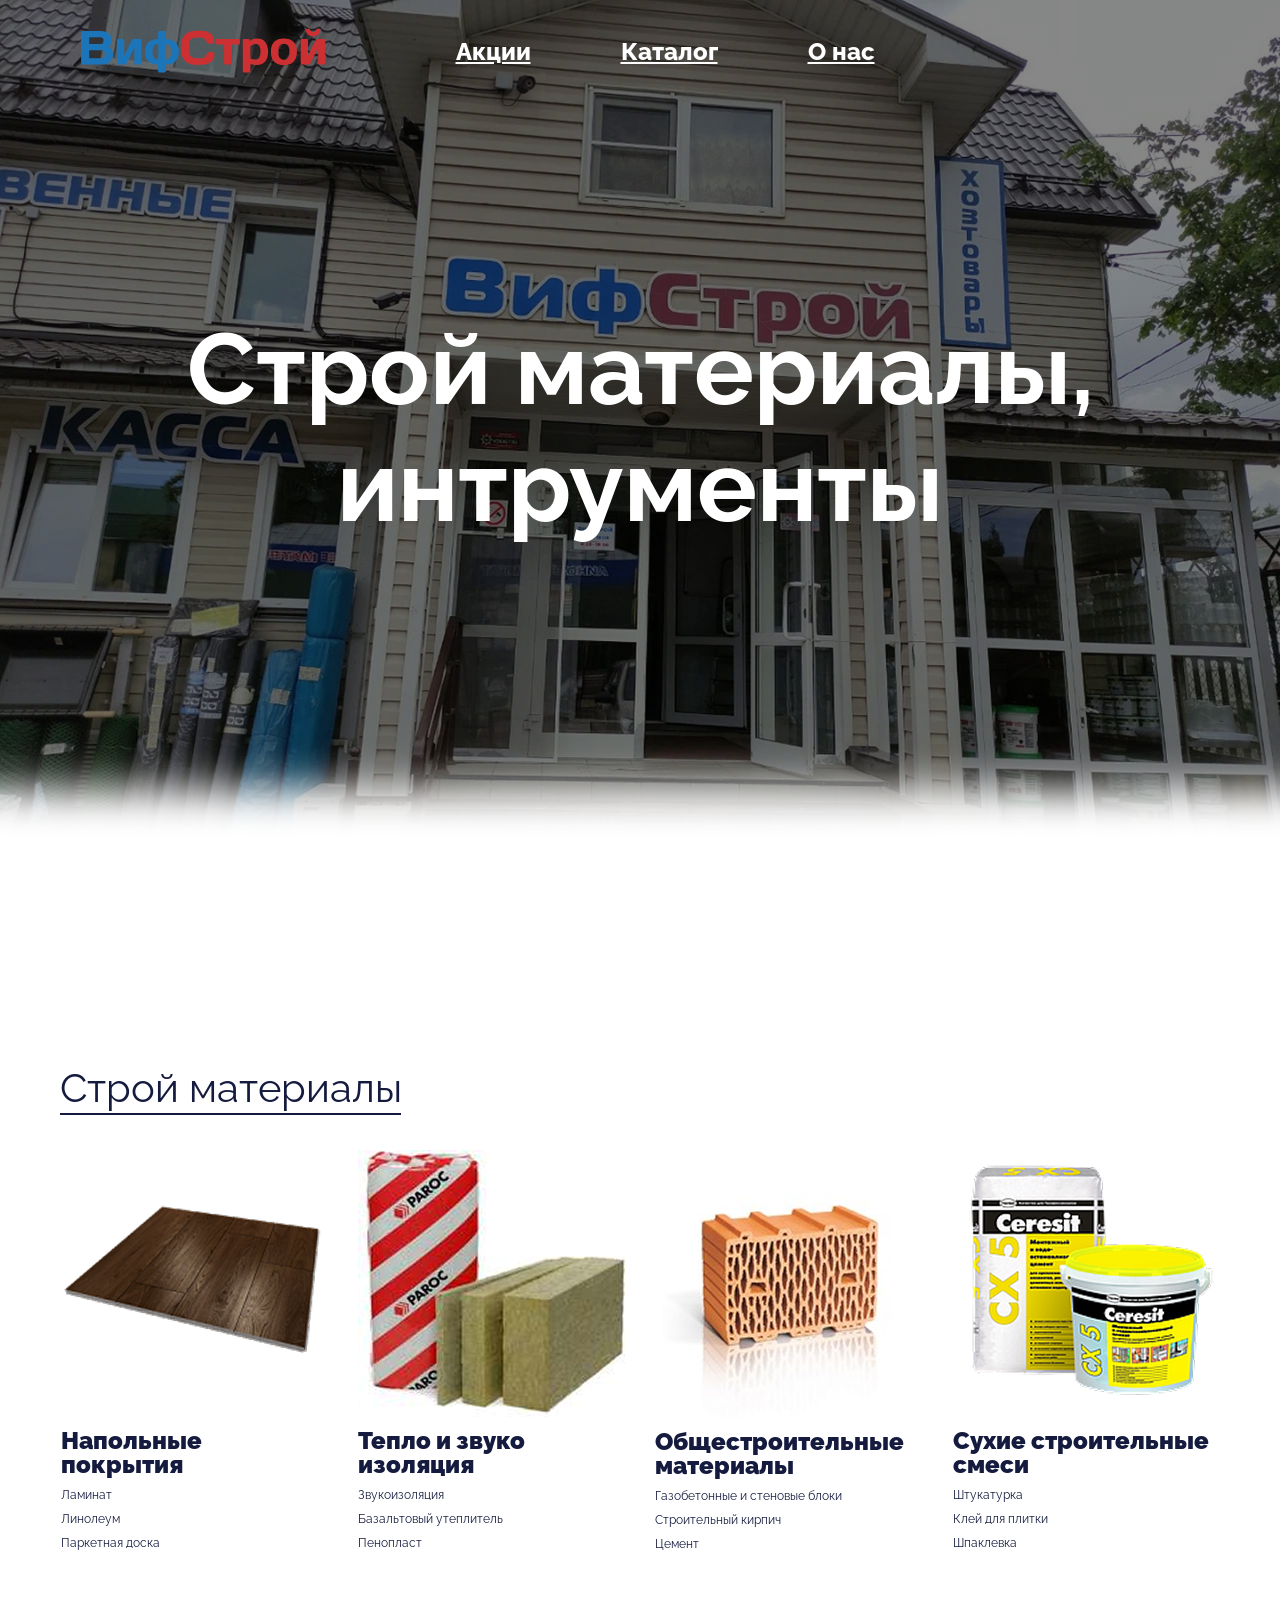
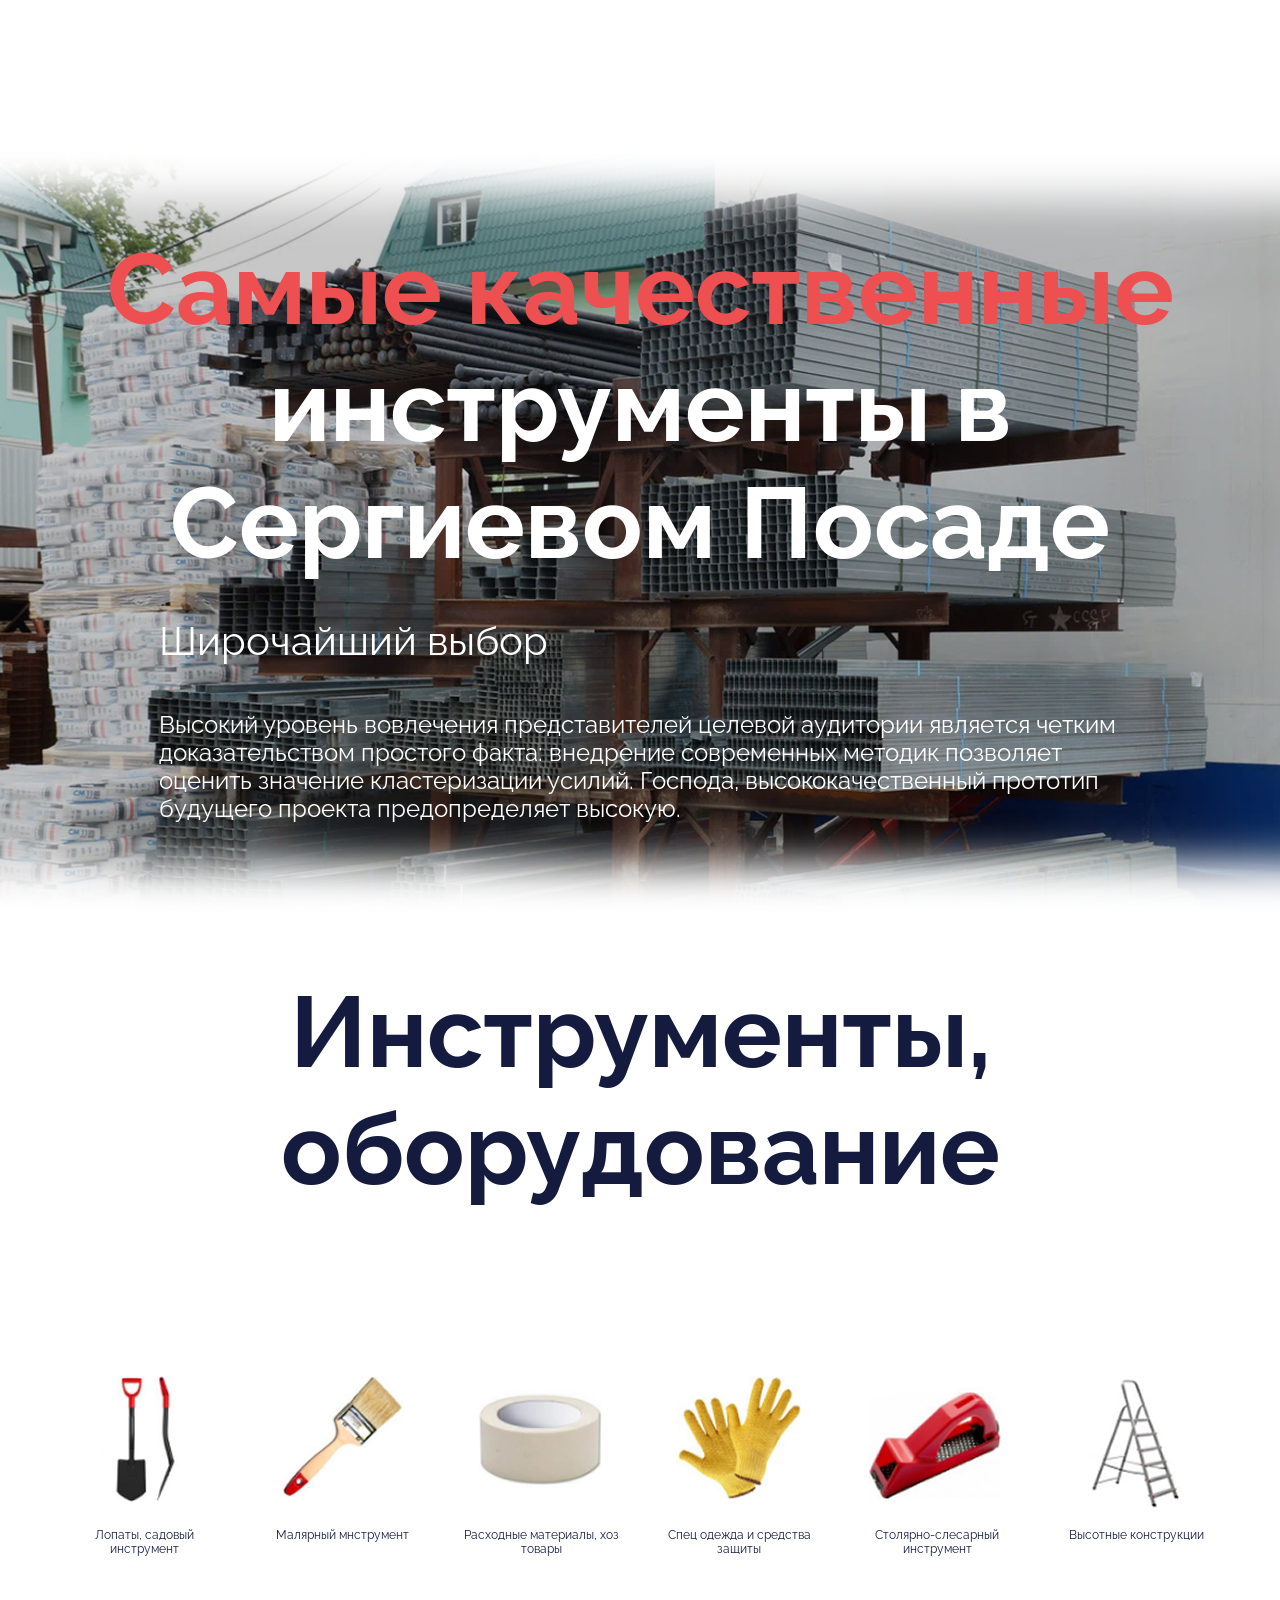
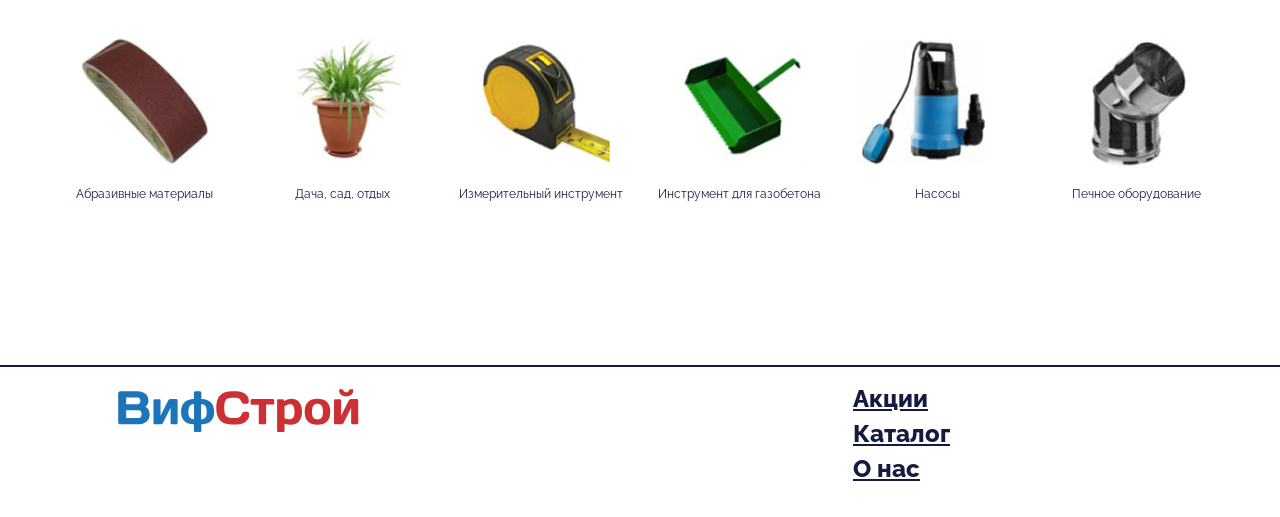
<file: index.html>
<!DOCTYPE html>
<html lang="ru">
<head>


    <meta charset="UTF-8">
    <meta name="viewport" content="width=device-width, initial-scale=1.0">


    <link rel="icon" href="./images/ico.ico" type="image/x-icon">

    <title>Главная "ВифСтрой"</title>


<!-- Google Fonts -->
    <link rel="preconnect" href="https://fonts.googleapis.com">
    <link rel="preconnect" href="https://fonts.gstatic.com" crossorigin>
    <link href="https://fonts.googleapis.com/css2?family=Raleway:ital,wght@0,100..900;1,100..900&display=swap" rel="stylesheet">


<!-- Стили -->
    <link rel="stylesheet" href="./styles/reset.css">
    <link rel="stylesheet" href="./styles/fonts.css">
    <link rel="stylesheet" href="./styles/style.css">


</head>
<body>


<!-- Главная -->
    <main>
        <header>
            <a href="./index.html" class="header_logo"><img src="./images/logo.svg" alt="LOGO" class="header_logo"></a>

            <nav>
                <a href="./promotion.html">Акции</a>
                <a href="./catalog.html">Каталог</a>
                <a href="#section_previem">О нас</a>
            </nav>
            <button class="menu"  popovertarget="menu_popover"><img src="./images/menu.svg" alt="MENU" class="menu_image"></button>

            <img src="./images/logo.svg" alt="LOGO" class="header_logo_0">

            <div id="menu_popover" popover>            
                <nav class="menu_nav">
                    <a href="./promotion.html" class="a_black">Акции</a>
                    <a href="./catalog.html" class="a_black">Каталог</a>
                    <a href="#section_previem" class="a_black">О нас</a>
                </nav>
            </div>

        </header>
        
        <h1>Строй материалы, интрументы</h1>

    </main>


<!-- Строй материалы -->
    <section class="section_main-cards">
        <div class="section_main-cards_content">

            <h2>Строй материалы</h2>
            <div class="line_1"></div>

            <div class="section_main-cards_content_container">

                <a class="main-card" href="./catalog.html">
                    <img src="./images/1.jpg" alt="IMAGE">
                    <p class="card_title">Напольные покрытия</p>
                    <p class="card_text">Ламинат</p>
                    <p class="card_text">Линолеум</p>
                    <p class="card_text">Паркетная доска</p>
                </a>

                <a class="main-card" href="./catalog.html">
                    <img src="./images/2.jpg" alt="IMAGE">
                    <p class="card_title">Тепло и звуко изоляция</p>
                    <p class="card_text">Звукоизоляция</p>
                    <p class="card_text">Базальтовый утеплитель</p>
                    <p class="card_text">Пенопласт</p>
                </a>

                <a class="main-card" href="./catalog.html">
                    <img src="./images/3.jpg" alt="IMAGE">
                    <p class="card_title">Общестроительные материалы</p>
                    <p class="card_text">Газобетонные и стеновые блоки</p>
                    <p class="card_text">Строительный кирпич</p>
                    <p class="card_text">Цемент</p>
                </a>

                <a class="main-card" href="./catalog.html">
                    <img src="./images/4.jpg" alt="IMAGE">
                    <p class="card_title">Сухие строительные смеси</p>
                    <p class="card_text">Штукатурка</p>
                    <p class="card_text">Клей для плитки</p>
                    <p class="card_text">Шпаклевка</p>
                </a>

            </div>
        </div>
    </section>


<!-- Самые качественные инструменты... -->
    <section class="section_previem" id="section_previem">

        <h3><span class="red_text">Самые качественные </span>инструменты в Сергиевом Посаде</h3>
        <p class="previem_title">Широчайший выбор</p>
        <p class="previem_text">Высокий уровень вовлечения представителей целевой аудитории является четким доказательством простого факта: внедрение современных методик позволяет оценить значение кластеризации усилий. Господа, высококачественный прототип будущего проекта предопределяет высокую.</p>

    </section>


<!-- Интрументы, оборудование -->
    <section class="section_instruments">
        <h3 class="section_instruments_title">Инструменты, оборудование</h3>

        <div class="section_instruments_cards-container">
            <a class="section_instruments_card">
                <img src="./images/1.1.jpg" alt="IMAGE">
                <p class="card_text_1">Лопаты, садовый инструмент</p>
            </a>

            <a class="section_instruments_card"  href="./catalog.html">
                <img src="./images/1.2.jpg" alt="IMAGE">
                <p class="card_text_1">Малярный мнструмент</p>
            </a>

            <a class="section_instruments_card"  href="./catalog.html">
                <img src="./images/1.3.jpg" alt="IMAGE">
                <p class="card_text_1">Расходные материалы, хоз товары</p>
            </a>

            <a class="section_instruments_card"  href="./catalog.html">
                <img src="./images/1.4.jpg" alt="IMAGE">
                <p class="card_text_1">Спец одежда и средства защиты</p>
            </a>

            <a class="section_instruments_card"  href="./catalog.html">
                <img src="./images/1.5.jpg" alt="IMAGE">
                <p class="card_text_1">Столярно-слесарный инструмент</p>
            </a>

            <a class="section_instruments_card"  href="./catalog.html">
                <img src="./images/1.6.jpg" alt="IMAGE">
                <p class="card_text_1">Высотные конструкции</p>
            </a>

            <a class="section_instruments_card"  href="./catalog.html">
                <img src="./images/1.7.jpg" alt="IMAGE">
                <p class="card_text_1">Абразивные материалы</p>
            </a>

            <a class="section_instruments_card"  href="./catalog.html">
                <img src="./images/1.8.jpg" alt="IMAGE">
                <p class="card_text_1">Дача, сад, отдых</p>
            </a>

            <a class="section_instruments_card"  href="./catalog.html">
                <img src="./images/1.9.jpg" alt="IMAGE">
                <p class="card_text_1">Измерительный инструмент</p>
            </a>

            <a class="section_instruments_card"  href="./catalog.html">
                <img src="./images/1.10.jpg" alt="IMAGE">
                <p class="card_text_1">Инструмент для газобетона</p>
            </a>

            <a class="section_instruments_card"  href="./catalog.html">
                <img src="./images/1.11.jpg" alt="IMAGE">
                <p class="card_text_1">Насосы</p>
            </a>

            <a class="section_instruments_card"  href="./catalog.html">
                <img src="./images/1.12.jpg" alt="IMAGE">
                <p class="card_text_1">Печное оборудование</p>
            </a>
        </div>
    </section>


<!-- Подвал -->
    <div class="line"></div>
    <footer>    
        <img src="./images/logo.svg" alt="LOGO" class="footer_logo" href="./index.html">

        <nav class="footer_nav">
            <a href="./promotion.html" class="a_black">Акции</a>
            <a href="./catalog.html" class="a_black">Каталог</a>
            <a href="#section_previem" class="a_black">О нас</a>
        </nav>
    </footer>


</body>
</html>
</file>
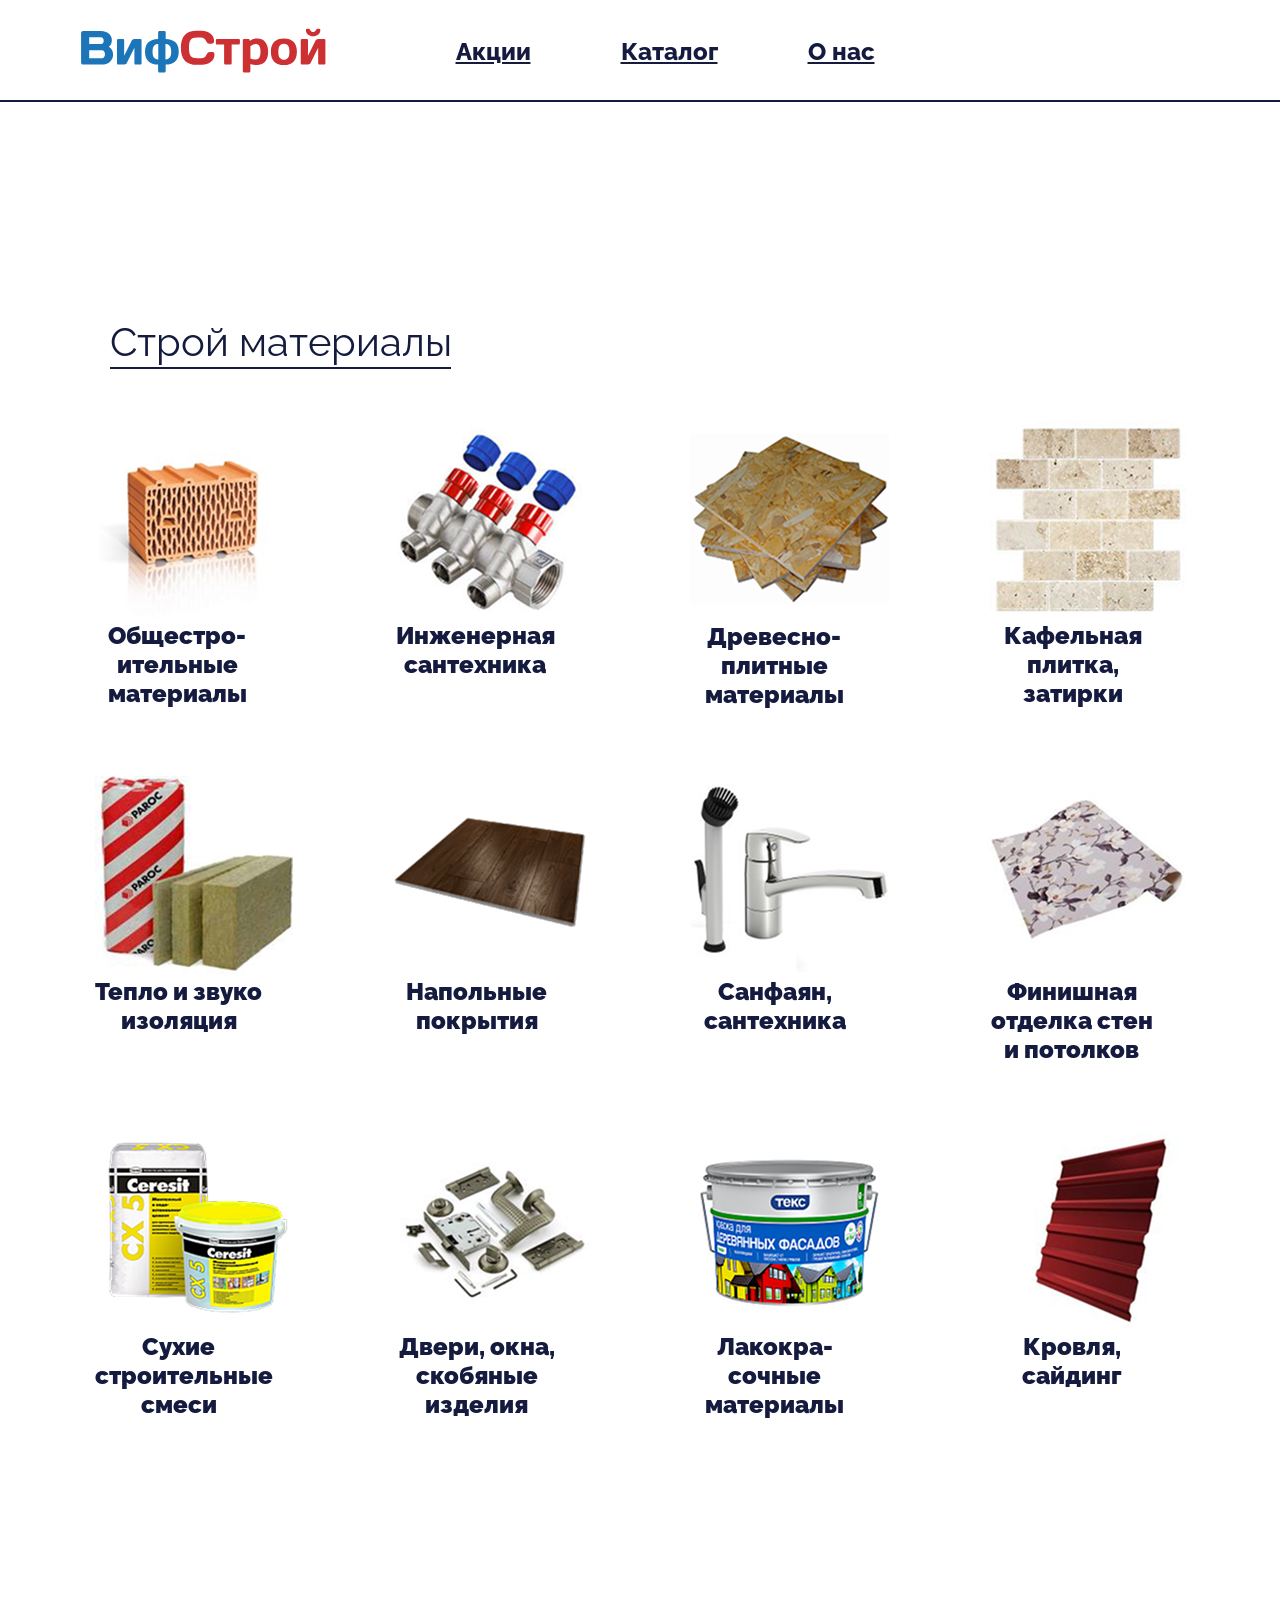
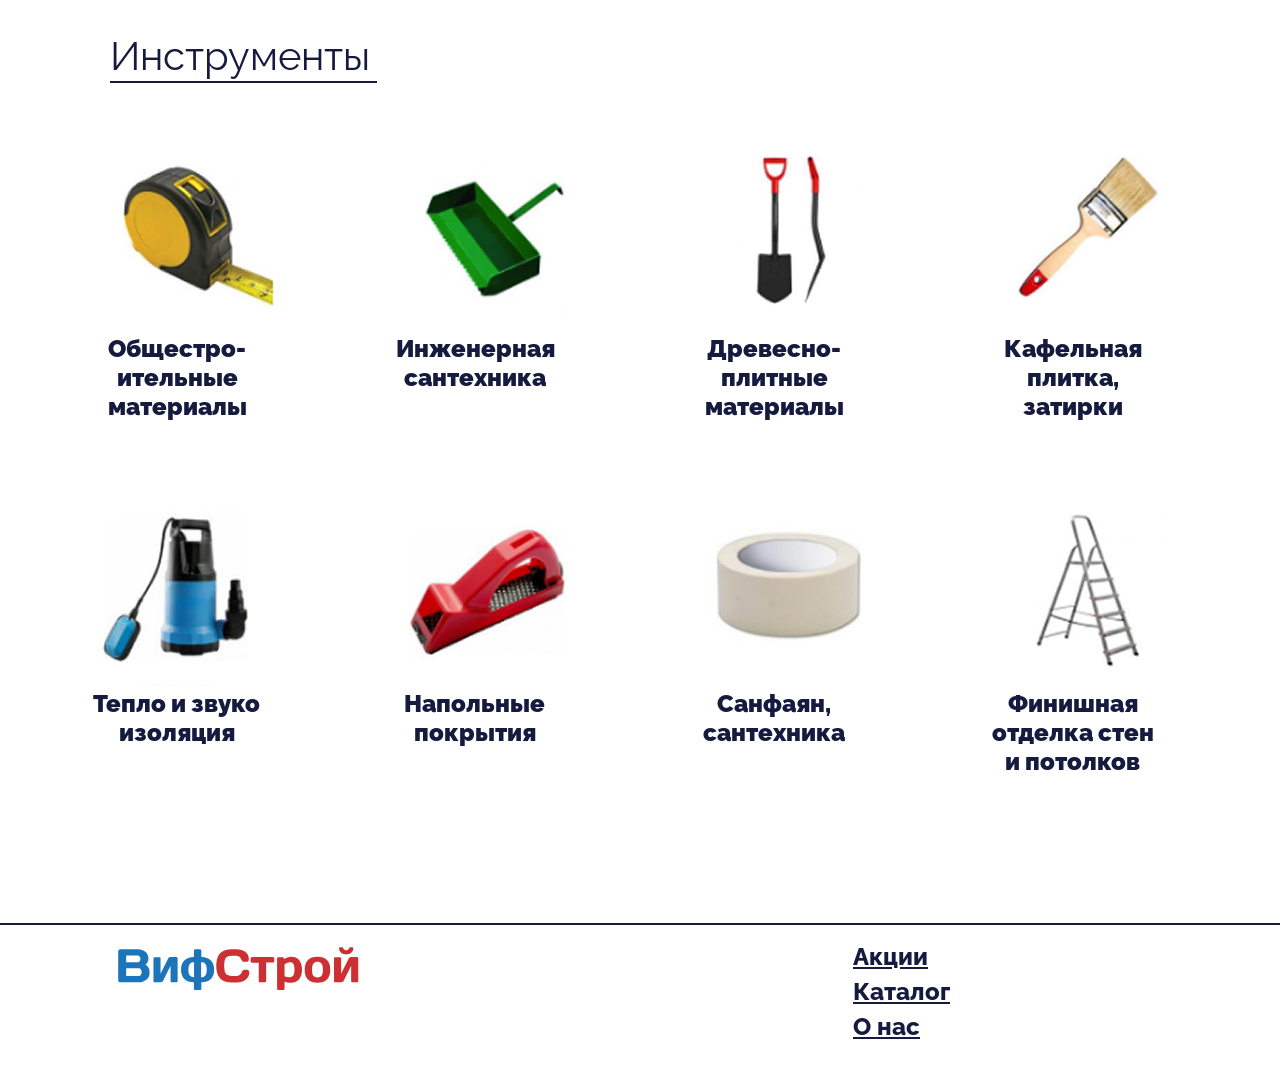
<file: catalog.html>
<!DOCTYPE html>
<html lang="ru">
<head>


    <meta charset="UTF-8">
    <meta name="viewport" content="width=device-width, initial-scale=1.0">


    <link rel="icon" href="./images/ico.ico" type="image/x-icon">

    <title>Католог "ВифСтрой"</title>


<!-- Google Fonts -->
    <link rel="preconnect" href="https://fonts.googleapis.com">
    <link rel="preconnect" href="https://fonts.gstatic.com" crossorigin>
    <link href="https://fonts.googleapis.com/css2?family=Raleway:ital,wght@0,100..900;1,100..900&display=swap" rel="stylesheet">


<!-- Стили -->
    <link rel="stylesheet" href="./styles/reset.css">
    <link rel="stylesheet" href="./styles/fonts.css">
    <link rel="stylesheet" href="./styles/style.css">


</head>
<body>


<!-- Шапка -->
    <header>
        <a href="./index.html" class="header_logo"><img src="./images/logo.svg" alt="LOGO" class="header_logo"></a>

        <nav>
            <a href="./promotion.html" class="a_black">Акции</a>
            <a href="./catalog.html" class="a_black">Каталог</a>
            <a href="./index.html#section_previem" class="a_black">О нас</a>
        </nav>
        <button class="menu"  popovertarget="menu_popover"><img src="./images/menu_black.svg" alt="MENU" class="menu_image"></button>

        <img src="./images/logo.svg" alt="LOGO" class="header_logo_0">
        
        <div id="menu_popover" popover>            
            <nav class="menu_nav">
                <a href="./promotion.html" class="a_black">Акции</a>
                <a href="./catalog.html" class="a_black">Каталог</a>
                <a href="./index.html#section_previem" class="a_black">О нас</a>
            </nav>
        </div>


    </header>
    <div class="line_header"></div> 

<!-- Строй материалы -->
    <section class="section_materials_cards">
        <div class="section_materials_cards-container">
            <h2>Строй материалы</h2>
            <div class="line_1"></div>

            <div class="section_materials_cards-container_content">

                <button class="section_materials_card" popovertarget="catalog_popover">
                    <img src="./images/2.1.jpg" alt="IMAGE">
                    <p class="section_materials_card_title">Общестро- ительные материалы</p>
                </button>

                <button class="section_materials_card"  popovertarget="catalog_popover">
                    <img src="./images/2.2.jpg" alt="IMAGE">
                    <p class="section_materials_card_title">Инженерная сантехника</p>
                </button>

                <button class="section_materials_card"  popovertarget="catalog_popover">
                    <img src="./images/2.3.jpg" alt="IMAGE">
                    <p class="section_materials_card_title">Древесно- плитные материалы</p>
                </button>

                <button class="section_materials_card"  popovertarget="catalog_popover">
                    <img src="./images/2.4.jpg" alt="IMAGE">
                    <p class="section_materials_card_title">Кафельная плитка, затирки</p>
                </button>

                <button class="section_materials_card"  popovertarget="catalog_popover">
                    <img src="./images/2.5.jpg" alt="IMAGE">
                    <p class="section_materials_card_title">Тепло и звуко изоляция</p>
                </button>

                <button class="section_materials_card"  popovertarget="catalog_popover">
                    <img src="./images/2.6.jpg" alt="IMAGE">
                    <p class="section_materials_card_title">Напольные покрытия</p>
                </button>

                <button class="section_materials_card"  popovertarget="catalog_popover">
                    <img src="./images/2.7.jpg" alt="IMAGE">
                    <p class="section_materials_card_title">Санфаян, сантехника</p>
                </button>

                <button class="section_materials_card"  popovertarget="catalog_popover">
                    <img src="./images/2.8.jpg" alt="IMAGE">
                    <p class="section_materials_card_title">Финишная отделка стен и потолков</p>
                </button>

                <button class="section_materials_card"  popovertarget="catalog_popover">
                    <img src="./images/2.9.jpg" alt="IMAGE">
                    <p class="section_materials_card_title">Сухие строительные смеси</p>
                </button>

                <button class="section_materials_card"  popovertarget="catalog_popover">
                    <img src="./images/2.10.jpg" alt="IMAGE">
                    <p class="section_materials_card_title">Двери, окна, скобяные изделия</p>
                </button>

                <button class="section_materials_card"  popovertarget="catalog_popover">
                    <img src="./images/2.11.jpg" alt="IMAGE">
                    <p class="section_materials_card_title">Лакокра- сочные материалы</p>
                </button>

                <button class="section_materials_card"  popovertarget="catalog_popover">
                    <img src="./images/2.12.jpg" alt="IMAGE">
                    <p class="section_materials_card_title">Кровля, сайдинг</p>
                </button>

                <div id="catalog_popover" popover>
                    <div class="catalog_popover_content">

                        <div class="catalog_popover_content_card">
                            <img src="./images/pop_image1.jpg" alt="IMAGE">
                            <p class="catalog_popover_content_card_title">Газобетонные и стеновые блоки</p>
                        </div>

                        <div class="catalog_popover_content_card">
                            <img src="./images/pop_image2.jpg" alt="IMAGE">
                            <p class="catalog_popover_content_card_title">Железобетонные изделия</p>
                        </div>

                        <div class="catalog_popover_content_card">
                            <img src="./images/pop_image3.jpg" alt="IMAGE">
                            <p class="catalog_popover_content_card_title">Заборы и ограждения</p>
                        </div>

                        <div class="catalog_popover_content_card">
                            <img src="./images/pop_image4.jpg" alt="IMAGE">
                            <p class="catalog_popover_content_card_title">Кирпич</p>
                        </div>

                    </div>
                </div>

            </div>
        </div>
    </section>
    

<!-- Инструменты -->
    <section class="section_materials_cards">
        <div class="section_materials_cards-container">
            <h2>Инструменты</h2>
            <div class="line_2"></div>

            <div class="section_materials_cards-container_content">

                <button class="section_materials_card" popovertarget="catalog_popover">
                    <img src="./images/3.1.jpg" alt="IMAGE">
                    <p class="section_materials_card_title">Общестро- ительные материалы</p>
                </button>

                <button class="section_materials_card" popovertarget="catalog_popover">
                    <img src="./images/3.2.jpg" alt="IMAGE">
                    <p class="section_materials_card_title">Инженерная сантехника</p>
                </button>

                <button class="section_materials_card" popovertarget="catalog_popover">
                    <img src="./images/3.3.jpg" alt="IMAGE">
                    <p class="section_materials_card_title">Древесно- плитные материалы</p>
                </button>

                <button class="section_materials_card" popovertarget="catalog_popover">
                    <img src="./images/3.4.jpg" alt="IMAGE">
                    <p class="section_materials_card_title">Кафельная плитка, затирки</p>
                </button>

                <button class="section_materials_card" popovertarget="catalog_popover">
                    <img src="./images/3.5.jpg" alt="IMAGE">
                    <p class="section_materials_card_title">Тепло и звуко изоляция</p>
                </button>

                <button class="section_materials_card" popovertarget="catalog_popover">
                    <img src="./images/3.6.jpg" alt="IMAGE">
                    <p class="section_materials_card_title">Напольные покрытия</p>
                </button>

                <button class="section_materials_card" popovertarget="catalog_popover">
                    <img src="./images/3.7.jpg" alt="IMAGE">
                    <p class="section_materials_card_title">Санфаян, сантехника</p>
                </button>

                <button class="section_materials_card" popovertarget="catalog_popover">
                    <img src="./images/3.8.jpg" alt="IMAGE">
                    <p class="section_materials_card_title">Финишная отделка стен и потолков</p>
                </button>

            </div>
        </div>
    </section>


<!-- Подвал -->
    <div class="line"></div>
    <footer>    
        <img src="./images/logo.svg" alt="LOGO" class="footer_logo" href="./index.html">

        <nav class="footer_nav">
            <a href="./promotion.html" class="a_black">Акции</a>
            <a href="./catalog.html" class="a_black">Каталог</a>
            <a href="./index.html#section_previem" class="a_black">О нас</a>
        </nav>
    </footer>


</body>
</html>
</file>
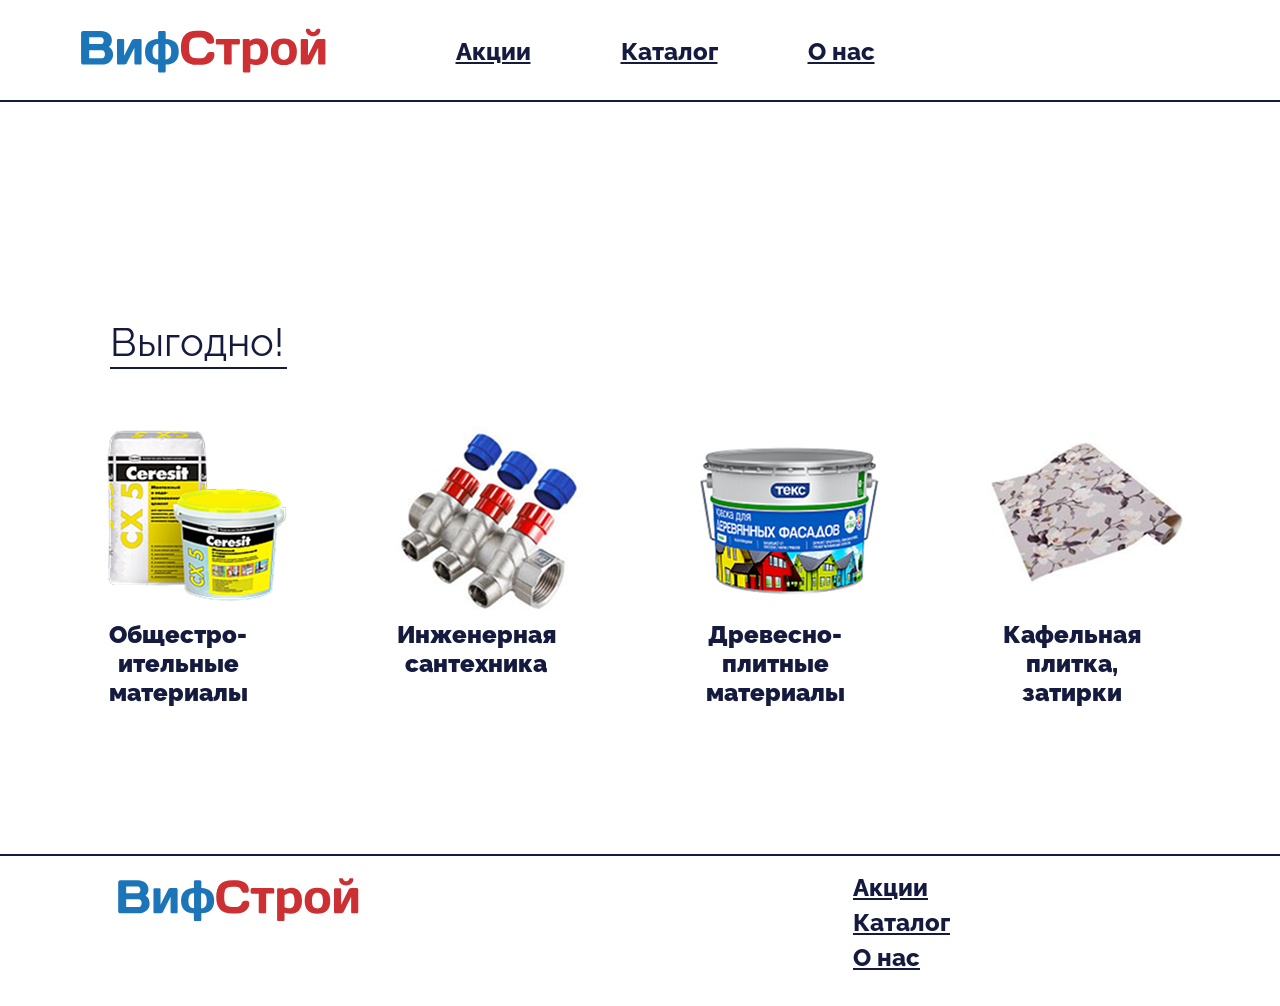
<file: promotion.html>
<!DOCTYPE html>
<html lang="ru">

<head>


    <meta charset="UTF-8">
    <meta name="viewport" content="width=device-width, initial-scale=1.0">


    <link rel="icon" href="./images/ico.ico" type="image/x-icon">

    <title>Акции "ВифСтрой"</title>


    <!-- Google Fonts -->
    <link rel="preconnect" href="https://fonts.googleapis.com">
    <link rel="preconnect" href="https://fonts.gstatic.com" crossorigin>
    <link href="https://fonts.googleapis.com/css2?family=Raleway:ital,wght@0,100..900;1,100..900&display=swap"
        rel="stylesheet">


    <!-- Стили -->
    <link rel="stylesheet" href="./styles/reset.css">
    <link rel="stylesheet" href="./styles/fonts.css">
    <link rel="stylesheet" href="./styles/style.css">


</head>
<body>


<!-- Шапка -->
    <header>
        <a href="./index.html" class="header_logo"><img src="./images/logo.svg" alt="LOGO" class="header_logo"></a>

        <nav>
            <a href="./promotion.html" class="a_black">Акции</a>
            <a href="./catalog.html" class="a_black">Каталог</a>
            <a href="./index.html#section_previem" class="a_black">О нас</a>
        </nav>
        <button class="menu"  popovertarget="menu_popover"><img src="./images/menu_black.svg" alt="MENU" class="menu_image"></button>

        <img src="./images/logo.svg" alt="LOGO" class="header_logo_0">

        <div id="menu_popover" popover>            
        <nav class="menu_nav">
                <a href="./promotion.html" class="a_black">Акции</a>
                <a href="./catalog.html" class="a_black">Каталог</a>
                <a href="./index.html#section_previem" class="a_black">О нас</a>
            </nav>
        </div> 

    </header>
    <div class="line_header"></div>


<!-- Акции -->
    <section class="section_materials_cards">
        <div class="section_materials_cards-container">
            <h2>Выгодно!</h2>
            <div class="line_3"></div>

            <div class="section_materials_cards-container_content">

                <button class="section_materials_card" popovertarget="catalog_popover">
                    <img src="./images/2.9.jpg" alt="IMAGE">
                    <p class="section_materials_card_title">Общестро- ительные материалы</p>
                </button>

                <button class="section_materials_card" popovertarget="catalog_popover">
                    <img src="./images/2.2.jpg" alt="IMAGE">
                    <p class="section_materials_card_title">Инженерная сантехника</p>
                </button>

                <button class="section_materials_card" popovertarget="catalog_popover">
                    <img src="./images/2.11.jpg" alt="IMAGE">
                    <p class="section_materials_card_title">Древесно- плитные материалы</p>
                </button>

                <button class="section_materials_card" popovertarget="catalog_popover">
                    <img src="./images/2.8.jpg" alt="IMAGE">
                    <p class="section_materials_card_title">Кафельная плитка, затирки</p>
                </button>

                <div id="catalog_popover" popover>
                    <div class="catalog_popover_content">

                        <div class="catalog_popover_content_card">
                            <img src="./images/pop_image1.jpg" alt="IMAGE">
                            <p class="catalog_popover_content_card_title">Газобетонные и стеновые блоки</p>
                        </div>

                        <div class="catalog_popover_content_card">
                            <img src="./images/pop_image2.jpg" alt="IMAGE">
                            <p class="catalog_popover_content_card_title">Железобетонные изделия</p>
                        </div>

                        <div class="catalog_popover_content_card">
                            <img src="./images/pop_image3.jpg" alt="IMAGE">
                            <p class="catalog_popover_content_card_title">Заборы и ограждения</p>
                        </div>

                        <div class="catalog_popover_content_card">
                            <img src="./images/pop_image4.jpg" alt="IMAGE">
                            <p class="catalog_popover_content_card_title">Кирпич</p>
                        </div>

                    </div>
                </div>

            </div>
        </div>
    </section>


<!-- Подвал -->
    <div class="line"></div>
    <footer>
        <img src="./images/logo.svg" alt="LOGO" class="footer_logo" href="./index.html">

        <nav class="footer_nav">
            <a href="./promotion.html" class="a_black">Акции</a>
            <a href="./catalog.html" class="a_black">Каталог</a>
            <a href="./index.html#section_previem" class="a_black">О нас</a>
        </nav>
    </footer>

</body>

</html>
</file>
<file: styles/fonts.css>
a {
    color: white;

    font-size: 24px;

    font-family: "Raleway", sans-serif;
    font-optical-sizing: auto;
    font-style: normal;
    font-weight: 800;
}
.a_black {
    color: #151B3F;
}
h1 {
    max-width: 1150px;
    width: 90%;

    color: white;

    font-size: 100px;

    font-family: "Raleway", sans-serif;
    font-optical-sizing: auto;
    font-style: normal;
    font-weight: bold;

    line-height: 117px;

    text-align: center;

    margin-top: 210px;
}
h2 {
    color: #151B3F;

    font-size: 40px;

    font-family: "Raleway", sans-serif;
    font-optical-sizing: auto;
    font-style: normal;

    margin-top: 220px;
}
h3 {
    max-width: 1150px;
    width: 90%;

    color: white;

    font-size: 100px;

    font-family: "Raleway", sans-serif;
    font-optical-sizing: auto;
    font-style: normal;
    font-weight: bold;

    line-height: 117px;

    text-align: center;
}
p {
    color: #151B3F;

    font-size: 24px;

    font-family: "Raleway", sans-serif;
    font-optical-sizing: auto;
    font-style: normal;
    font-weight: 900;
}
</file>
<file: styles/style.css>
/* ---Главная страница--- */

/* Шапка */
body {
    display: flex;
    flex-direction: column;
    align-items: center;
}
header {
    display: flex;
    justify-content: space-between;

    width: 100%;
    max-width: 1440px;
    height: 100px;
}
.header_logo {
    width: 255px;

    display: flex;
    justify-content: center;

    padding-left: 50px;
}
.header_logo_0 {
    width: 255px;
    opacity: 0;

    padding-right: 50px;
}
nav {
    display: flex;

    gap: 90px;

    margin-top: 40px;

    padding-left: 50px;
}
.menu {
    display: none;
    align-self: center;

    width: 80px;
    height: 80px;

    background: none;
    border-style: hidden;

    margin-right: 50px;
}
.menu_image {
    width: 80px;
}
#menu_popover {
    width: 300px;
    height: 350px;

    background-color: white;

    border-radius: 0 0 30px 0;
}


/* Секции */
section {
    width: 100%;

    display: flex;
    flex-direction: column;
    align-items: center;
}


/* Главная */
main {
    display: flex;
    flex-direction: column;
    align-items: center;

    width: 100%;
    height: 848px;

    background-image: url('../images/main_background.jpg');
    background-size: cover;
    background-repeat: no-repeat;
    background-position: center;
}


/* Карточки */
.section_main-cards {
    z-index: 1;

    box-shadow: 0px 0px 40px 60px rgba(255, 255, 255, 1);
}
.section_main-cards_content {
    display: flex;
    flex-direction: column;

    width: 100%;
    max-width: 1260px;
    height: 100%;
}
.line_1, .line_2, .line_3 {
    width: 341px;
    height: 2px;

    background-color: #151B3F;

    margin-top: 5px;
    margin-left: 50px;
}
h2 {
    padding-left: 50px;
}
.section_main-cards_content_container {
    display: flex;
    flex-wrap: wrap;
    justify-content: center;                 
    align-self: center;

    
    gap: 30px;

    margin-top: 35px;

    padding: 0 50px 190px 50px;
}
.main-card {
    display: flex;
    flex-direction: column;

    gap: 12px;
}
.card_title {
    width: 267px;
}
.card_text,.card_text_1 {
    width: 267px;

    font-size: 12px;
    font-weight: normal;
}


/* Самые качественные инструменты... */
.section_previem {
    display: flex;
    flex-direction: column;
    align-items: center;

    width: 100%;

    background-image: url('../images/previem_background.jpg');
    background-size: cover;
    background-repeat: no-repeat;
    background-position: center;

    padding-bottom: 100px;
}
h3 {
    margin-top: 90px;
}
.red_text {
    color: #EE4F51;
}
.previem_title {
    max-width: 962px;
    width: 100%;

    color: white;

    font-size: 40px;
    font-weight: normal;

    margin-top: 40px;
}
.previem_text {
    max-width: 962px;
    width: 100%;

    color: white;

    font-size: 24px;
    font-weight: normal;

    line-height: 28px;

    margin-top: 50px;
}


/* Интрументы, оборудование */
.section_instruments {
    box-shadow: 0px 0px 40px 60px rgba(255, 255, 255, 1);
}
.section_instruments_title {
    color: #151B3F;

    margin-top: 50px;
}
.section_instruments_cards-container {
    display: flex;
    flex-wrap: wrap;
    justify-content: center;

    gap: 60px;
    column-gap: 30px;

    width: 100%;
    max-width: 1160px;

    margin-top: 150px;
}
.card_text_1 {
    width: 168px;
    height: 28px;

    text-align: center;

    line-height: 14px;
}


/* Подвал */
footer {
    z-index: 2;

    display: flex;
    justify-content: space-between;

    width: 100%;
    max-width: 1160px;
    height: 150px;
}
.line,.line_header {
    width: 100%;
    height: 2px;

    background-color: #151B3F;

    margin-top: 150px;
}
.line_header {
    margin: 0;
}
.footer_logo {
    width: 255px;
    height: 46px;
    
    margin-top: 20px;

    padding-left: 50px;
}
.footer_nav {
    display: flex;
    flex-direction: column;

    width: 367px;

    gap: 11px;

    margin-top: 20px;
}



/* ---Каталог--- */

/* Строй материалы/Инструменты */
.section_materials_cards-container {
    max-width: 1160px;
    width: 100%;
}
.section_materials_cards-container_content {
    display: flex;
    flex-wrap: wrap;
    justify-content: center;

    gap: 70px;
    column-gap: 100px;

    margin-top: 50px;
}
.section_materials_card_title, .catalog_popover_content_card_title {
    width: 168px;
    height: 84px;
    
    text-align: center;
}
.section_materials_card {
    border: none;

    background: none;

    padding: 0;
}
.line_2 {
    width: 267px;
    height: 2px;

    background-color: #151B3F;

    margin-top: 5px;
}
.line_3 {
    width: 177px;
    height: 2px;

    background-color: #151B3F;

    margin-top: 5px;
}
#catalog_popover {
    width: 710px;
    height: 900px;

    position: fixed !important;

    margin: auto;

    border-radius: 30px;
}
.catalog_popover_content {
    display: flex;
    flex-wrap: wrap;
    justify-content: center;
    
    margin: 30px;
}
.catalog_popover_content_card {
    width: 300px;
    height: 418px;
}
.catalog_popover_content_card_title {
    width: 300px;
    height: 56px;
}
[popover]::backdrop {
    background-color: rgba(0, 0, 0, 0.5);
}



/* Медиа-запросы */
@media (max-width: 1024px) {
    .header_logo_0 {
        display: none;
    }
    nav {
        padding-right: 50px;
    }
    .section_main-cards_content_container {
        max-width: 600px;
    }
    .previem_text, .previem_title {
        width: 90%;
    }
    nav {
        gap: 50px;
    }
}

@media (max-width: 768px) {
    nav {
        display: none;
    }
    .menu_nav {
        display: flex;
        flex-direction: column;

        margin-left: 50px;

        gap: 90px;
    }
    .menu {
        display: flex;
    }
    h1, h3 {
        font-size: 70px;
    }
    .footer_nav {
        gap: 40px;
    }
}
</file>
